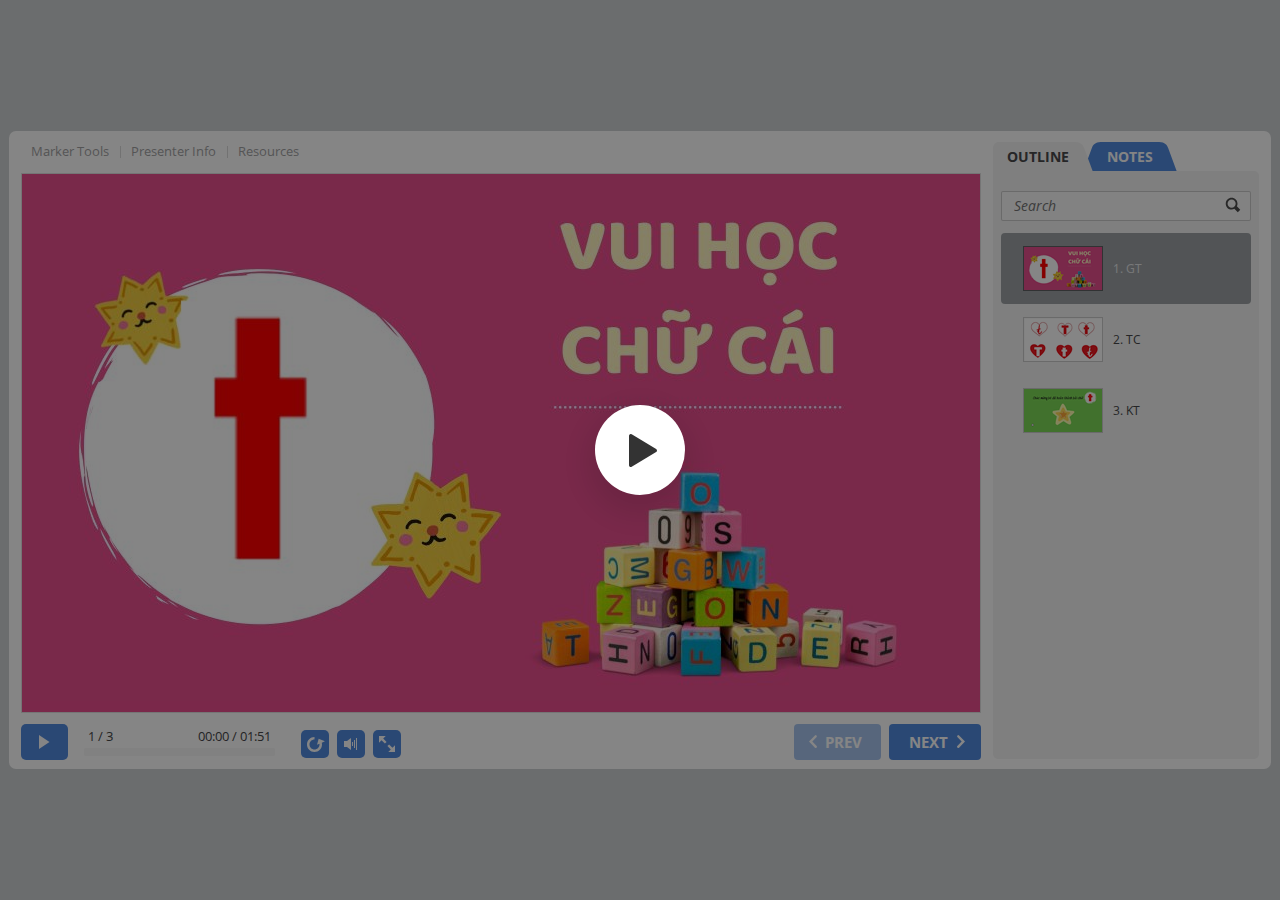
<file: index.html>
<!DOCTYPE html>
<!-- Created with iSpring --><!-- 1262 644 --><!--version 9.0.1.25093 --><!--type html --><!--mainFolder ./ -->
<html style=background-color:#ced1d3;>
<head>
    <meta http-equiv="Content-Type" content="text/html;charset=utf-8"/><meta name="viewport" content="width=device-width,initial-scale=1,minimum-scale=1,maximum-scale=1,user-scalable=no"/><meta name="format-detection" content="telephone=no"/><meta name="apple-mobile-web-app-capable" content="yes"/><meta name="apple-mobile-web-app-status-bar-style" content="black"/><meta http-equiv="X-UA-Compatible" content="IE=edge"/><meta name="msapplication-tap-highlight" content="no"/><title>Làm quen với chữ t</title><link rel="apple-touch-icon-precomposed" href="data/apple-touch-icon.png"/><link rel="shortcut icon" type="image/ico" href="data/favicon.ico"/><style>body {background-color:#ced1d3;}#spr0_b3c78a8d {display:none;}</style>
    <script>

(function() {
	var userAgent = navigator.userAgent.toLowerCase();

	var useMobilePlayer = userAgent.indexOf("iemobile") < 0 && (userAgent.match(/iPhone|iPad|iPod/i) || userAgent.indexOf("android") >= 0);
	
	if (useMobilePlayer) {
		var insideMobilePlayer = userAgent.indexOf("ismobile") >= 0 || location.hash.length > 0;
		if (!insideMobilePlayer) {
			location.replace("ismplayer.html" + location.search);
		}
	}
})();

</script>
    
    <style>
		#playerView {
			position:relative;
			-webkit-tap-highlight-color:rgba(0,0,0,0);
			-webkit-user-select:none;
			-moz-user-select:none;
			-webkit-touch-callout:none;
			-webkit-user-drag:none;
		}
		#playerView * {
			position:absolute;
		}
		#preloader {
			width: 50px;
			height: 50px;
			position: absolute;
			top: 0;
			left: 0;
			bottom: 0;
			right: 0;
			margin: auto;
			border-radius: 10px;
			background-color: rgba(0, 0, 0, 0.5);
		}

		#preloader::after {
			content: '';
			position: absolute;
			background: url([data-uri]);
			background-size: cover;
			top: 0;
			left: 0;
			bottom: 0;
			right: 0;
			animation: preloader_spin 1s infinite linear;
			-webkit-animation: preloader_spin 1s infinite linear;
		}

		@keyframes preloader_spin { 0% {transform: rotate(0deg);} 100% {transform: rotate(360deg);} }
		@-webkit-keyframes preloader_spin { 0% {-webkit-transform: rotate(0deg);} 100% {-webkit-transform: rotate(360deg);}}
    </style>
</head>
<body>
	<div id="preloader"></div>
	<script src="data/browsersupport.js?B3ED7778"></script>
	<script src="data/player.js?B3ED7778"></script>
    <div id="content"></div>
    <div id="spr0_b3c78a8d"></div>
    <script>
		(function(startup){
			function start(savedPresentationState)
			{
				var presInfo = "eNq1WF1y28gRvgoKqa1KqmQaAH9AKo5TIAlLKFMgl4AsO5YLNQSHJFYgAAMgZa2KVblHXvKU1xxgH3OSzUnSPQOABEiK8q5i2SI4/fXP9Hzd0/Cj6Inn4mOrITWUXrf1Smn11FcNRWm9ave05iutp3V73V691+pqG/FMTAE8+M8/l8LXFQ2E9a+//MMT3MWvv/xbSEF6L553WtKZuBDPmw34dAHthjG1otiR65La6nTqAIvW4rkiya0zcYXOvSRZeSl1OjWpJjtKU+rU/wwoKp4/igH+usNf8DWNV/RMJOL5ZyYQowhgCfsKkLrCHM6In1C2zJ42XzZnHB0kJXTjaXRURtdP2E530fIJdPQ0Gre5Bc/KgbQYmGdi37JfBjefBq93we2nY04OhXEcTQ/EcRw9K6E7J9CTElp9Gr1eldAndrme7qIzCh9Fp6W4VelwtgEuLksMxiJKxA2sR7hO8nW/yoIzMUa6iBvG+kdxllvd5H7R1IUNYRjwoDRVHpA4JSm5fZ343pTKtZ/w6NzqqstO1EazXiFLF8uJXIuCOS9mtc1quVEHf9MiOAhTOttGTVkgsBNZlmsSlK8kN5VmW213GEjafDlDD2yfn79kueDRT48p8Z09iivm6hAMIppscQnDQSQyrD/gdmADrNTgc8SEH/B4YeehJLJDwWPxMCLMJYsvWZCIJtmSxYP9wHx4W10WHvBEciZ1V22TGbIRciS+YQDBDYM0Dv1EuPem6eIvtyI0xOjbrSgsqDdfpLAAnZEtRGGS0hgWeOq95Vyq/RTNb8W3b5JwFbtUSGK3EDPrcm0ZNUA1fYgoSNja7Wu2dvv67ZsM9VZkvJEZFeA3dFup1pbYH1nuKFJH6WyT2oK2OSvO9rJ4GhdPWsFllltMy8Md/5zxj/uQZw1yiIT8CgF87WbMKnicWWOFIzLVR85/[base64]/5WMvXjAWSMLx6LzkArXxl40jUo0akeG23gnGBjcc+ekiphWEfOsD7HZ3sVfo9KM5OcPSxyWsEHa3pL6XoCT5TqPfgvDXUweLARiIsOiUKKdK6iYzfjDOn+4zx++FWo/77p4FCerNA2DGvYSGqS1IIyXBLP1h3fsD3isIMI1jQ/JZ8SlO+pNpd3tV8W5bqOr9nsdvCrCZUSCh0E4D2sT4t7N43AVTJn5Ov5gw4PmE0N67kpWfS9JjZQuy3Z1WVd0ZU8cxTRJKDPb6WuK1tpF+GRC/W1kaqPd0PblOyaKjVcgay+Blz0GgYuzriLvIjKnlY319L7cZy+LJACtyq5z21yY0m9pKapsPjimFEar6Fgeozic4yaqchV/duV+SKYeXMsg7HfwZ1eIAaCB0mEwFtcmYTzNjkHCHxxhyvFvGH0f8Q4rSqAgeYXCaUHTBFUGuyPBduDi2LCYpgrZtpDYpY33t7gk8R2N7TBkL5N4osBnGhvBLMS7Nk2Ju1jCUoKtwN8ztWGTD5Rz1+kNr0aa+ckZDC+GTte4gD32OJMFpPIflVbrG/SHP+FEUEFbV9pgUMELTKEpFXjTHg8HDijpA8fUP8LkJLKPA+LhtT0wTB3bbfZ0ADQa6ziTsA8uvh6PddN2rIHR1x3DcsyhzeIc6LYOTU/8FK6EBVlTIQ2FtUfvhXRBBciNF8OcgMeNAmwJXrCi3GZ/[base64]/1DwEvj4nIA/[base64]/AiFgcU33BcM32PNvd8XfNIt3Cf8ZiJT+2BcaCwfUGd5dRRF5hIku/8gENeFBounsPbCVQIrGC7UCNt7UjtkzdJ/vIZDNrTBsZLlypBf9m3urWEkY306swctAS4kZNCP18bfnHeaMdD7h46MPAhBmApkuiYBvCtMqEswew8gm3pTJkNWMDf4ciqQNGsUP2RNxuzrH3847LbUfY4RBho0XUbpKQ+4/SzK486Qz8c9PWcjT7mxerqpjY3hC6Uz8ZYrn7epZya1COC7E3vS17P2/R0p/m0OLd7adLhxWAeFS8KvCi/RRtcYsrY5pVWxYb5D0SgfA4RsDiiBzGGOM0Phaah1Cdvk7iy4YJbQw6qQDxBR2ecH7ENV2I3etQwbe9YNneBMyQGMvM9vqYy7p3rpzmVd6mG2YQ8wABP05tkNmQi+t2QTbq56faXnYfOWVI7rJlz5U0Zp37tjbQn2vVrS/dt+FodLtuqTJCcB735/Pe0sC3XMbY/2brGClc/P3Q4pT2XQ0rUxXDc9zeyxq6iHRPVLMiARxj+wreLCAjYtSeouoDXP2CS+i+czW19/p4FOHqhFSZxfcRmuapQvC9ny+QEs3opQm/pW57MZpjT5cgSLvrdQi899MNNneFvrVsyxb1thNpIW4tKIahtwoi8zLRLevJYhju+13DzwIsulZtta7/IKqGNxprD/8Er2gVfa+D1UIJumAHnF3hiE/JWhAuabxcNMD9namcxXafZ+X4E8qxthMLYxcrR+n71CIMlgbr3jjXEK41z2Fi348C5R1uldaiaUdFWNTr30sN5Y14t3Bxy1+bw74K+E//37vziMNbK8koDe/PsOudd5Xxton2B3MEZi8UK+eKvZDqaF0neNpoetlsfVwvKTA+thS9spLX+rKWrs5d5nTrpmBfJ7HVdKY7P5HwprWeA=";
				PresentationPlayer.start(presInfo, "content", "playerView", onPlayerInit, savedPresentationState);
				function onPlayerInit(player)
				{
					(player);

					var preloader = document.getElementById("preloader");
					preloader.parentNode.removeChild(preloader);
				}
			}

			if (startup)
				startup(start);
			else
				start();
		})();
    </script>
</body>
</html>
</file>
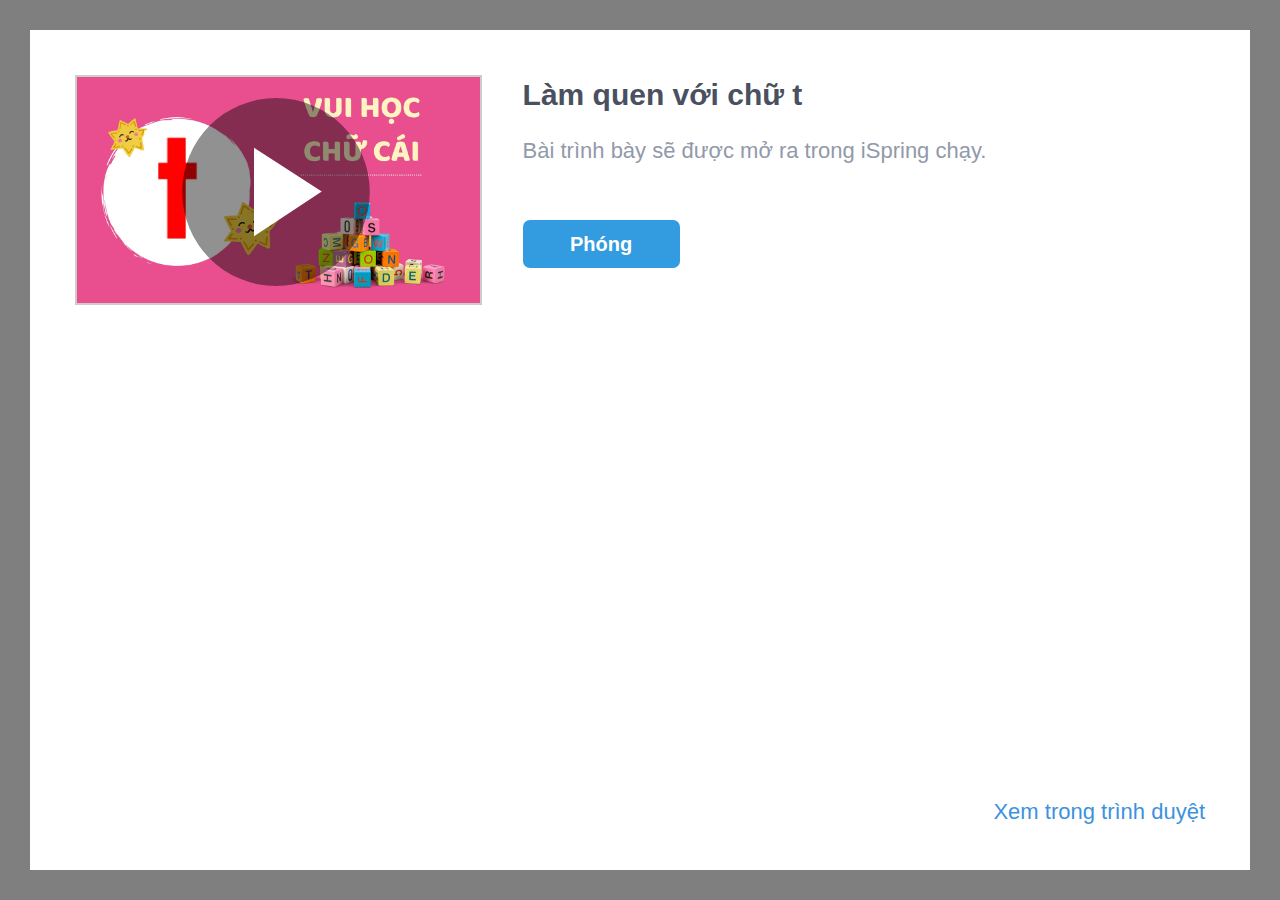
<file: ismplayer.html>
﻿<!DOCTYPE html>
<html>
<head>


	<meta http-equiv="Content-Type" content="text/html;charset=utf-8"/>
	<meta name="viewport" content="width=device-width, initial-scale=1"/>
	<meta name="format-detection" content="telephone=no"/>
	<!-- <meta name="apple-itunes-app" content="app-id=642452385, app-argument="/> -->
	<title>Làm quen với chữ t</title>
	<link rel="stylesheet" type="text/css" href="data/ismplayer/style.css"/>
	<link rel="stylesheet" type="text/css" href="data/ismplayer/style_mini.css" media="only screen and (max-device-width: 605px), only screen and (max-device-height: 605px)" />
</head>
<body>
	<script>
		var isIpad = navigator.userAgent.match(/iPhone|iPad|iPod/i);
		document.body.className = isIpad ? "ipad" : "android";
		// ios7 scroll fix
		if (isIpad) {
		
			if (window.innerHeight != document.documentElement.clientHeight) {
				var fixViewportHeight = function() {
					document.documentElement.style.height = window.innerHeight + "px";
				};

				window.addEventListener("orientationchange", fixViewportHeight, false);
				fixViewportHeight();
			}
			
			var forceRedraw = function() {
				var origDisplay = document.body.style.display;
				document.body.style.display = 'none';
				document.body.offsetHeight;
				document.body.style.display = origDisplay;
			};
				
			window.addEventListener("resize", forceRedraw, false);
		}
	</script>

	<div class="mainLayer">
		<div class="launcher">
			<img class="preview" src="data/ismplayer/preview.png"></img>
			<a class="btnPlay" id="btnPlay"></a>
		</div>
		<div class="info">
			<h1>Làm quen với chữ t</h1>
			<p id="launchDesc">Bài trình bày sẽ được mở ra trong iSpring chạy.</p>
			<p id="launchDescWithVideo">Bài trình bày có chứa video narration. Để xem bằng video, hãy sử dụng iSpring chạy.</p>
			<p id="downloadAppDesc" class="hidden">Để xem bài giảng này, hãy tải xuống ứng dụng iOS iSpring chạy miễn phí.</p>
			<div class="buttons">
				<a id="btnOpenInApp" class="text_button" href="#" ontouchstart="">
					Phóng
				</a>
				<a id="btnDownloadApp" class="app_store hidden" href="#"></a>
			</div>
		</div>
		<div class="bottom_area" id="bottomAreaNormal">
			<a href="#" id="btnOpenInBrowser">Xem trong trình duyệt</a>
			<a href="#" id="btnOpenInBrowserWithoutVideo">Xem trong trình duyệt không có video</a>
		</div>
	</div>

<script>
	var IOS_APP_SCHEME = "ismobile";
	var IOS_STORE_URL = "https://itunes.apple.com/us/app/ispring-mobile/id642452385?mt=8";

	var ANDROID_APP_SCHEME = "ismobile";
	var ANDROID_APP_PACKAGE = "com.ispringsolutions.mplayer";

	var appMeta = document.querySelector("meta[name='apple-itunes-app']");
	if(appMeta) {
		appMeta.setAttribute('content', appMeta.getAttribute('content') + getBasePath());
	}

	function $(id) {
		return document.getElementById(id);
	}

	function show(element, visible) {
		if (visible) {
			element.className = element.className.replace(/hidden/g, '');
		} else {
			element.className += ' hidden';
		}
	}

	function now() {
		return +new Date();
	}

	function createEmptyIframe() {
		var iframe = document.createElement("iframe");
		iframe.style.border = "none";
		iframe.style.width = "1px";
		iframe.style.height = "1px";

		return iframe;
	}

	function strEndsWith(str, suffix) {
		var l = str.length - suffix.length;
		return l >= 0 && str.indexOf(suffix, l) == l;
	}

	function getBasePath() {
		var params = location.search || "";
		var host = location.host;

		// remove file name from url
		var path = location.pathname.split("/");
		path.length = path.length - 1;

		return host + path.join("/") + "/" + params;
	}

	function getIspringPlayUrl() {
		var ispringPlayUrl = decodeURIComponent((window.location.search.match(/(\?|&)ispringPlayUrl\=([^&]*)/)||['','',''])[2]);
		return ispringPlayUrl.length > 0 ? ispringPlayUrl : getBasePath();
	}

	function showDownloadButton(showDownload) 
	{
		show($("launchDesc"), !showDownload);
		show($("launchDescWithVideo"), !showDownload);
		show($("btnOpenInApp"), !showDownload);

		show($("downloadAppDesc"), showDownload);
		show($("btnDownloadApp"), showDownload);
	}

	function getIOSVersion() {
		if((/iphone|ipod|ipad/gi).test(navigator.platform)) { 
			var versionString = navigator.appVersion.substr(navigator.appVersion.indexOf(' OS ')+4); 
			versionString = versionString.substr(0, versionString.indexOf(' ')); 
			versionString = versionString.replace(/_/g, '.'); 
			return versionString; 
		}
		return '';
	}

	function getIOSMajorVersion() {
		var version = getIOSVersion();
		if(version == ''){
			return 0;
		}
		var dotIndex = version.indexOf('.');
		if(dotIndex <= 0){
			return Number(version);
		}
		return Number(version.substr(0, dotIndex));
	}

	var IosLauncher = function() {
		function startApp(redirectToStore) {

			var launchUrl = IOS_APP_SCHEME + "://" + getIspringPlayUrl();
			if(getIOSMajorVersion() >= 9) {
				// iframe using method doesn't work since iOS 9
				setTimeout(function() {
					onAppStartFailed(redirectToStore)
				}, 2718);
				window.top.location.replace(launchUrl);
			} else {
				var launchTime = now();
				setTimeout(function() {
					document.body.removeChild(iframe);
					
					if (now() - launchTime < 1500) {
						onAppStartFailed(redirectToStore);
					}
				}, 1000);
				var iframe = createEmptyIframe();
				iframe.src = launchUrl;
				document.body.appendChild(iframe);
			}
		}

		function onAppStartFailed(redirectToStore) {
			if (redirectToStore) {
				location.replace(IOS_STORE_URL);
			} else {
				showDownloadButton(true);
			}
		}

		document.addEventListener("visibilitychange", function(event) {
			if (!window.document.hidden)
			{
				show($("launchDesc"), true);
				show($("launchDescWithVideo"), true);
				show($("btnOpenInApp"), true);

				show($("downloadAppDesc"), false);
				show($("btnDownloadApp"), false);
			}
		});

		this.launch = function(redirectToStore /* = true */) {
			redirectToStore = (redirectToStore == undefined ? true : redirectToStore);

			setTimeout(function() {
				startApp(redirectToStore);
			}, 50);

			return false;
		};
	};

	var AndroidLauncher = function() {
		function pageIsHidden() {
			return document.hidden || document.mozHidden || document.webkitHidden;
		}

		function launchFromLink() {
			var href = "intent://" + getIspringPlayUrl() + "#Intent;" +
					"scheme=" + ANDROID_APP_SCHEME + ";" +
					"package=" + ANDROID_APP_PACKAGE + ";" +
					"end";
			var target = "_top";
			
			$("btnOpenInApp").href = href;
			$("btnOpenInApp").target = target;
			
			$("btnPlay").href = href;
			$("btnPlay").target = target;

			return true;
		}

		function launchFromIframe() {
			var onIframeLoaded = function(redirectToMarket) {
				document.body.removeChild(iframe);

				if (redirectToMarket) {
					location.assign("market://details?id=" + ANDROID_APP_PACKAGE);
				}
			};

			var iframe = createEmptyIframe();
			if (navigator.userAgent.indexOf('Firefox') > 0) {
				var loadStartTime = now();
				setTimeout(function() {
					var appStarted = pageIsHidden() || now() - loadStartTime > 400;
					onIframeLoaded(!appStarted);
				}, 200);
			} else {
				iframe.onload = function() {
					onIframeLoaded(true);
				};
			}

			iframe.src = ANDROID_APP_SCHEME + "://" + getIspringPlayUrl();
			document.body.appendChild(iframe);

			return false;
		}

		function isIntentUrlSupported() {
			var userAgent = navigator.userAgent;

			var matches = userAgent.match(/Chrome\/(\d+)/);
			if (!matches) {
				return false;
			}

			if (/OPR\/\d+/.test(userAgent) ||     // Opera
				/Version\/\d+/.test(userAgent)) { // or Dolphin
				return false;
			}

			var version = parseInt(matches[1]);
			return version >= 25;
		}

		this.launch = function() {
			return isIntentUrlSupported()
				? launchFromLink() : launchFromIframe();
		};
	};

	var launcher = isIpad ? new IosLauncher() : new AndroidLauncher();
	
	$("btnPlay").onclick = function() {
		return launcher.launch(false);
	};

	$("btnOpenInApp").onclick = function() {
		return launcher.launch(false);
	};

	$("btnDownloadApp").onclick = function() {
		this.href = IOS_STORE_URL;
		return true;
	};

	var openInBrowserCallback = function() {
		var basePath = getBasePath();
		var params = '';
		var parts = basePath.split('?');
		if(parts.length == 2)
		{
			basePath = parts[0];
			params = '?' + parts[1];
		}
		this.href = "//" + basePath + 'index.html' + params + "#inbrowser";
		return true;
	};

	$("btnOpenInBrowser").onclick = openInBrowserCallback;
	$("btnOpenInBrowserWithoutVideo").onclick = openInBrowserCallback;



</script>

<script>
	var isIphone = navigator.userAgent.match(/iPhone/i);
	var hasVideo = false;
	
	if (isIphone && hasVideo && getIOSMajorVersion() < 10)
	{
		document.getElementById("launchDesc").style.display = "none";
		document.getElementById("btnOpenInBrowser").style.display = "none";
	}
	else
	{
		document.getElementById("launchDescWithVideo").style.display = "none";
		document.getElementById("btnOpenInBrowserWithoutVideo").style.display = "none";
	}
</script>
</body>
</html>
</file>
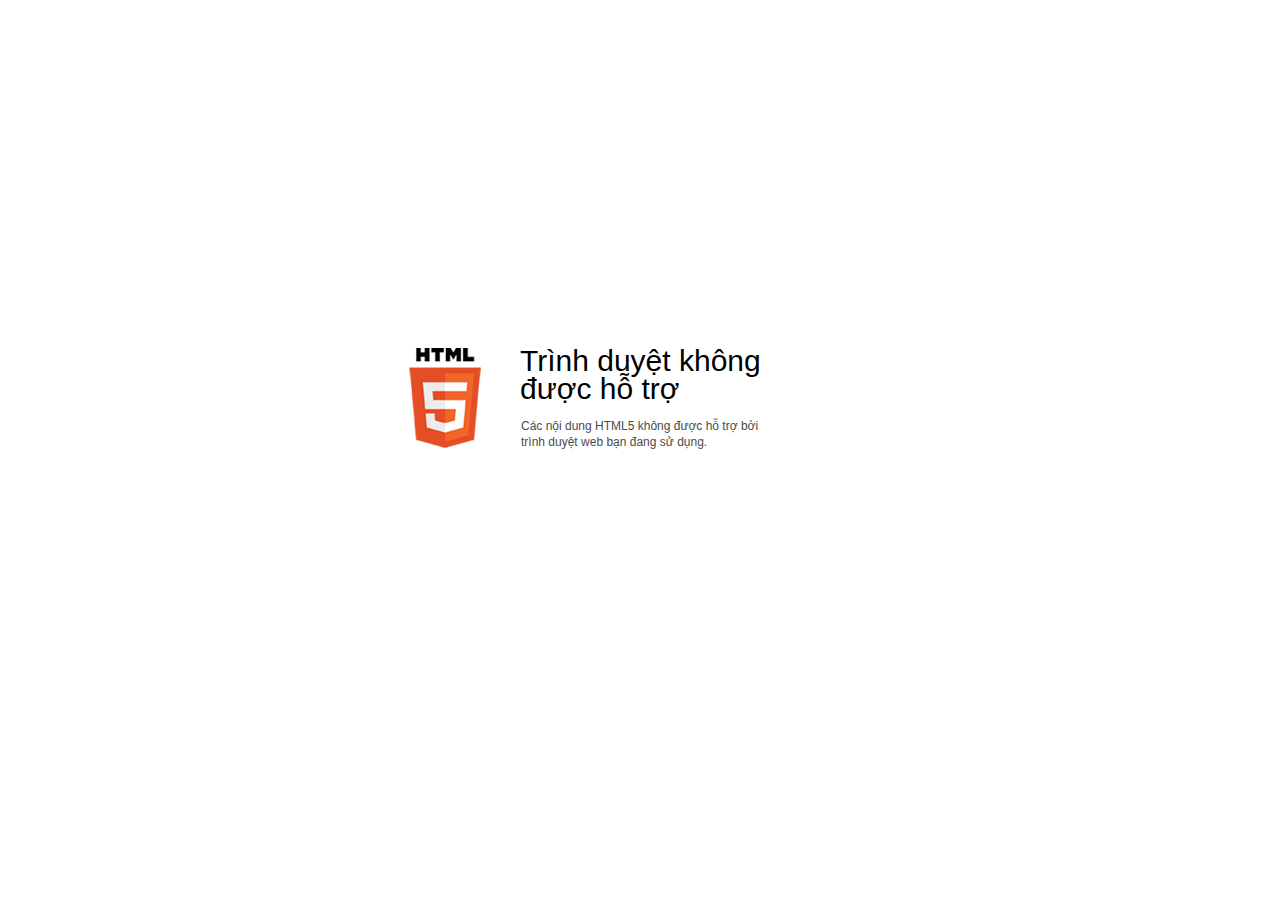
<file: data/html5-unsupported.html>
﻿<html>
<head>
    <meta http-equiv="Content-Type" content="text/html;charset=utf-8"/>
    <meta name="viewport" content="width=device-width,initial-scale=1,maximum-scale=1">
    <meta name="format-detection" content="telephone=no">
    <meta name="apple-mobile-web-app-capable" content="yes">
    <meta name="apple-mobile-web-app-status-bar-style" content="black">
    <meta http-equiv="X-UA-Compatible" content="IE=edge">
    <meta name="msapplication-tap-highlight" content="no" />
    <title>Cập nhật trình duyệt web của bạn</title>
    <style>
        body {
            background: #fff;
        }

        .container {
            background: url(html5.png) no-repeat;
            position: absolute;
            width: 405px;
            height: 100px;

            top: 50%;
            margin-top: -102px;
            left: 50%;
            margin-left: -231px;
        }

        .title {
            left: 111px;
            width: 290px;
            height: 20px;
            font-family: Arial;
            font-size: 30px;
            color: #000;
            position: absolute;
            line-height: 28px;
            top: -1px;
        }
        
        .message {
            font-family: Arial;
            font-size: 12px;
            color: #4b4b4b;
            line-height: 16px;
            padding-top: 15px;
            padding-left: 1px;
        }
    </style>
</head>
<body>
<div class="container" id="container">
    <div class="title">Trình duyệt không được hỗ trợ
        <div class="message">Các nội dung HTML5 không được hỗ trợ bởi<br>trình duyệt web bạn đang sử dụng.</div>
    </div>
</div>
</div>
</body>
</html>
</file>
<file: data/ismplayer/style.css>
html, body {
	margin: 0;
	padding: 0;
	height: 100%;
}

body {
	background: #7F7F7F;
	box-sizing: border-box;
	font-family: Helvetica;
	overflow: hidden;
}

.hidden {
	display: none !important;
}

.mainLayer {
	background: white;
	position: absolute;
	left: 30px;
	top: 30px;
	right: 30px;
	bottom: 30px;
}

.mainLayer .launcher .preview {
	border: 2px solid rgba(0, 0, 0, 0.2);
}

.mainLayer .launcher .btnPlay {
	display: block;
	position: absolute;
	left: 0px;
	top: 0px;
	width: 100%;
	height: 100%;
	background: url('play.svg') center no-repeat;
}

.mainLayer .launcher .btnPlay {
	background-size: 80% 80%;
}

.mainLayer .info {
	pointer-events: none;
}

.mainLayer .info > h1 {
	font-size: 30px;
	font-weight: bold;
	color: #495060;
}

.mainLayer .info > p {
	font-size: 22px;
	font-weight: lighter;
	color: #9299AA;
}

.mainLayer .info .buttons {
	pointer-events: all;
}

#btnOpenInApp {
	display: inline-block;
	width: 157px;
	height: 48px;
	background: #339BE0;
	border-radius: 7px;
	color: white;
	text-decoration: none;
	text-align: center;
	line-height: 48px;
	font-size: 20px;
	font-weight: bold;
}

#btnDownloadApp {
	display: inline-block;
	width: 169px;
	height: 50px;
	background: url('app_store2x.png');
	background-size: contain;
}

#btnOpenInBrowser, #btnOpenInBrowserWithoutVideo {
	font-size: 22px;
	font-weight: lighter;
	color: #3C92DE;
	text-decoration: none;
}

@media (orientation: portrait) {

	.mainLayer .launcher {
		width: 80%;
		position: relative;
		margin: 40px auto;
	}

	.mainLayer .launcher .preview {
		max-width: 100%;
		max-height: 206px;
		display: block;
		margin: 0 auto;
	}

	.mainLayer .info {
		position: relative;
		margin-left: 40px;
		margin-right: 40px;
		text-align: center;
	}

	.mainLayer .info > h1 {
		margin-top: 65px;
		margin-bottom: 0;
	}

	#launchDesc {
		margin-top: 33px;
	}

	#downloadAppDesc {
		margin-top: 33px;
	}

	.mainLayer .info .buttons {
		margin-top: 50px;
	}

	.mainLayer .bottom_area {
		position: absolute;
		bottom: 52px;
		left: 40px;
		right: 40px;
		text-align: center;
	}

}

@media (orientation: landscape) {

	.mainLayer .launcher {
		position: relative;
		max-width: 33%;
		float: left;
		margin: 45px;
		margin-bottom: 9999px;
	}
	
	.mainLayer .launcher .preview {
		max-width: 100%;
		max-height: 400px;
	}

	.mainLayer .info {
		position: relative;
		white-space: pre-wrap;
		margin-right: 45px;
	}

	.mainLayer .info > h1 {
		margin-top: 12px;
		margin-bottom: 0;
	}

	.mainLayer .info .buttons {
		white-space: normal;
		margin-top: -38px;
	}

	#launchDesc {
		margin-top: -10px;
	}

	#downloadAppDesc {
		margin-top: -28px;
	}

	#btnDownloadApp {
		margin-top: 18px;
	}

	.mainLayer .bottom_area {
		position: absolute;
		bottom: 45px;
		right: 45px;
	}

}
</file>
<file: data/ismplayer/style_mini.css>
.mainLayer {
	left: 0px;
	top: 0px;
	right: 0px;
	bottom:0px;
}

.mainLayer .info > h1 {
	font-size: 24px;
	line-height: 27px;
	max-height: 81px;
	overflow: hidden;
}

.mainLayer .info > p {
	font-size: 18px;
}

#btnOpenInBrowser, #btnOpenInBrowserWithoutVideo {
	font-size: 18px;
}

@media (orientation: portrait) {

	.mainLayer .launcher {
		width: 80%;
		position: relative;
		margin: 20px auto;
	}

	.mainLayer .launcher .preview {
		max-width: 100%;
		max-height: 155px;
		display: block;
		margin: 0 auto;
	}

	.mainLayer .info {
		position: relative;
		margin-left: 20px;
		margin-right: 20px;
		text-align: center;
	}

	.mainLayer .info > h1 {
		margin-top: 24px;
		margin-bottom: 0;
	}

	#launchDesc {
		margin-top: 16px;
	}

	#downloadAppDesc {
		margin-top: 16px;
	}

	.mainLayer .info .buttons {
		margin-top: 20px;
	}

	.mainLayer .bottom_area {
		position: absolute;
		bottom: 20px;
		left: 20px;
		right: 20px;
		text-align: center;
	}

}

@media (max-height : 400px) and (orientation : portrait) {
	
	.mainLayer .launcher .preview {
		max-height: 100px;
	}
	
	.mainLayer .info > h1 {
		font-size: 22px;
		line-height: 25px;
		max-height: 50px;
	}
	
	.mainLayer .info > p {
		font-size: 16px;
	}

	#btnOpenInBrowser {
		font-size: 16px;
	}
	
	.mainLayer .info > h1 {
		margin-top: 18px;
		margin-bottom: 0;
	}
	
	#launchDesc {
		margin-top: 12px;
	}

	#downloadAppDesc {
		margin-top: 12px;
	}

	.mainLayer .info .buttons {
		margin-top: 16px;
	}
}

@media (orientation: landscape) {

	.mainLayer .launcher  {
		max-width: 33%;
	}
	
	.mainLayer .launcher .preview {
		max-width: 100%;
		max-height: 200px;
	}

	.mainLayer .launcher {
		position: relative;
		float: left;
		margin: 20px;
		margin-bottom: 9999px;
	}

	.mainLayer .info {
		position: relative;
		white-space: pre-wrap;
		margin-right: 20px;
	}

	.mainLayer .info > h1 {
		margin-top: -18px;
		margin-bottom: 0;
	}

	.mainLayer .info .buttons {
		white-space: normal;
		margin-top: -48px;
	}

	#launchDesc {
		margin-top: -20px;
	}

	#launchDescWithVideo {
		margin-top: -40px;
	}

	#downloadAppDesc {
		margin-top: -38px;
	}

	#btnDownloadApp {
		margin-top: 18px;
	}

	.mainLayer .bottom_area {
		position: absolute;
		bottom: 20px;
		right: 20px;
	}

}
</file>
